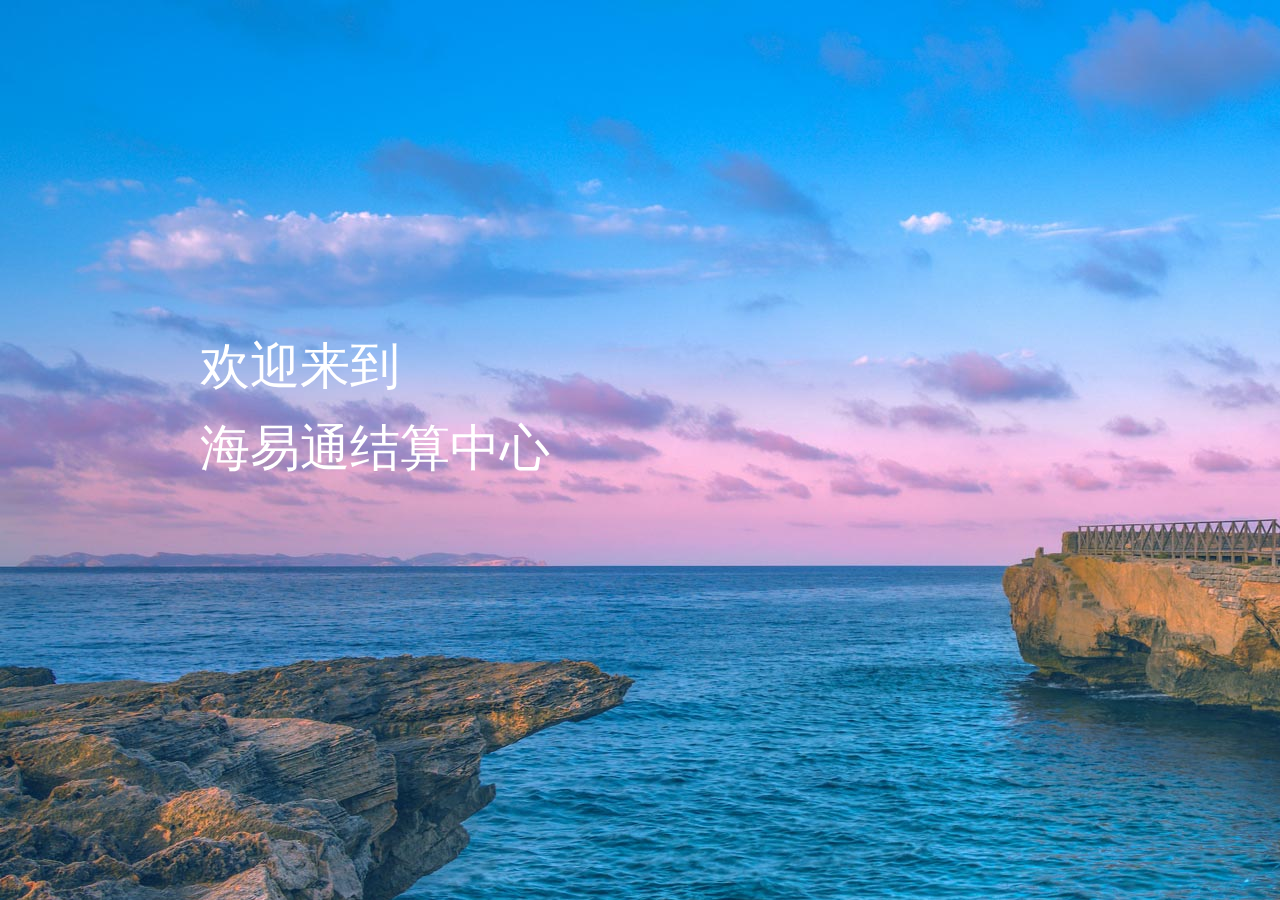
<file: home.html>
<!DOCTYPE html>
<html>

<head>
    <meta charset="UTF-8">
    <title>欢迎页面-X-admin2.0</title>
    <meta name="renderer" content="webkit">
    <meta http-equiv="X-UA-Compatible" content="IE=edge,chrome=1">
    <meta name="viewport" content="width=device-width,user-scalable=yes, minimum-scale=0.4, initial-scale=0.8,target-densitydpi=low-dpi" />
    <link rel="stylesheet" href="./css/font.css">
    <link rel="stylesheet" href="./css/xadmin.css">
    <style>
        body {
            width: 100%;
            height: 100%;
        }

        .title-box {
            width: 100%;
            height: 100%;
            background-image: url('./images/bgs.jpg');
            position: relative;
        }

        .title-txt {
            position: absolute;
            top: 37%;
            left: 50%;
            transform: translateX(-50%);
            min-width: 880px;
            color: #fff;
            font-size: 50px;

        }

        .title-welcome {
            margin-bottom: 15px;
        }
    </style>
</head>

<body>
    <div class="title-box">
        <div class="title-txt">
            <div class="title-welcome">欢迎来到</div>
            <div>海易通结算中心</div>
        </div>
    </div>
    <script>
        var _hmt = _hmt || [];
        (function () {
            var hm = document.createElement("script");
            hm.src = "https://hm.baidu.com/hm.js?b393d153aeb26b46e9431fabaf0f6190";
            var s = document.getElementsByTagName("script")[0];
            s.parentNode.insertBefore(hm, s);
        })();
    </script>
</body>

</html>
</file>
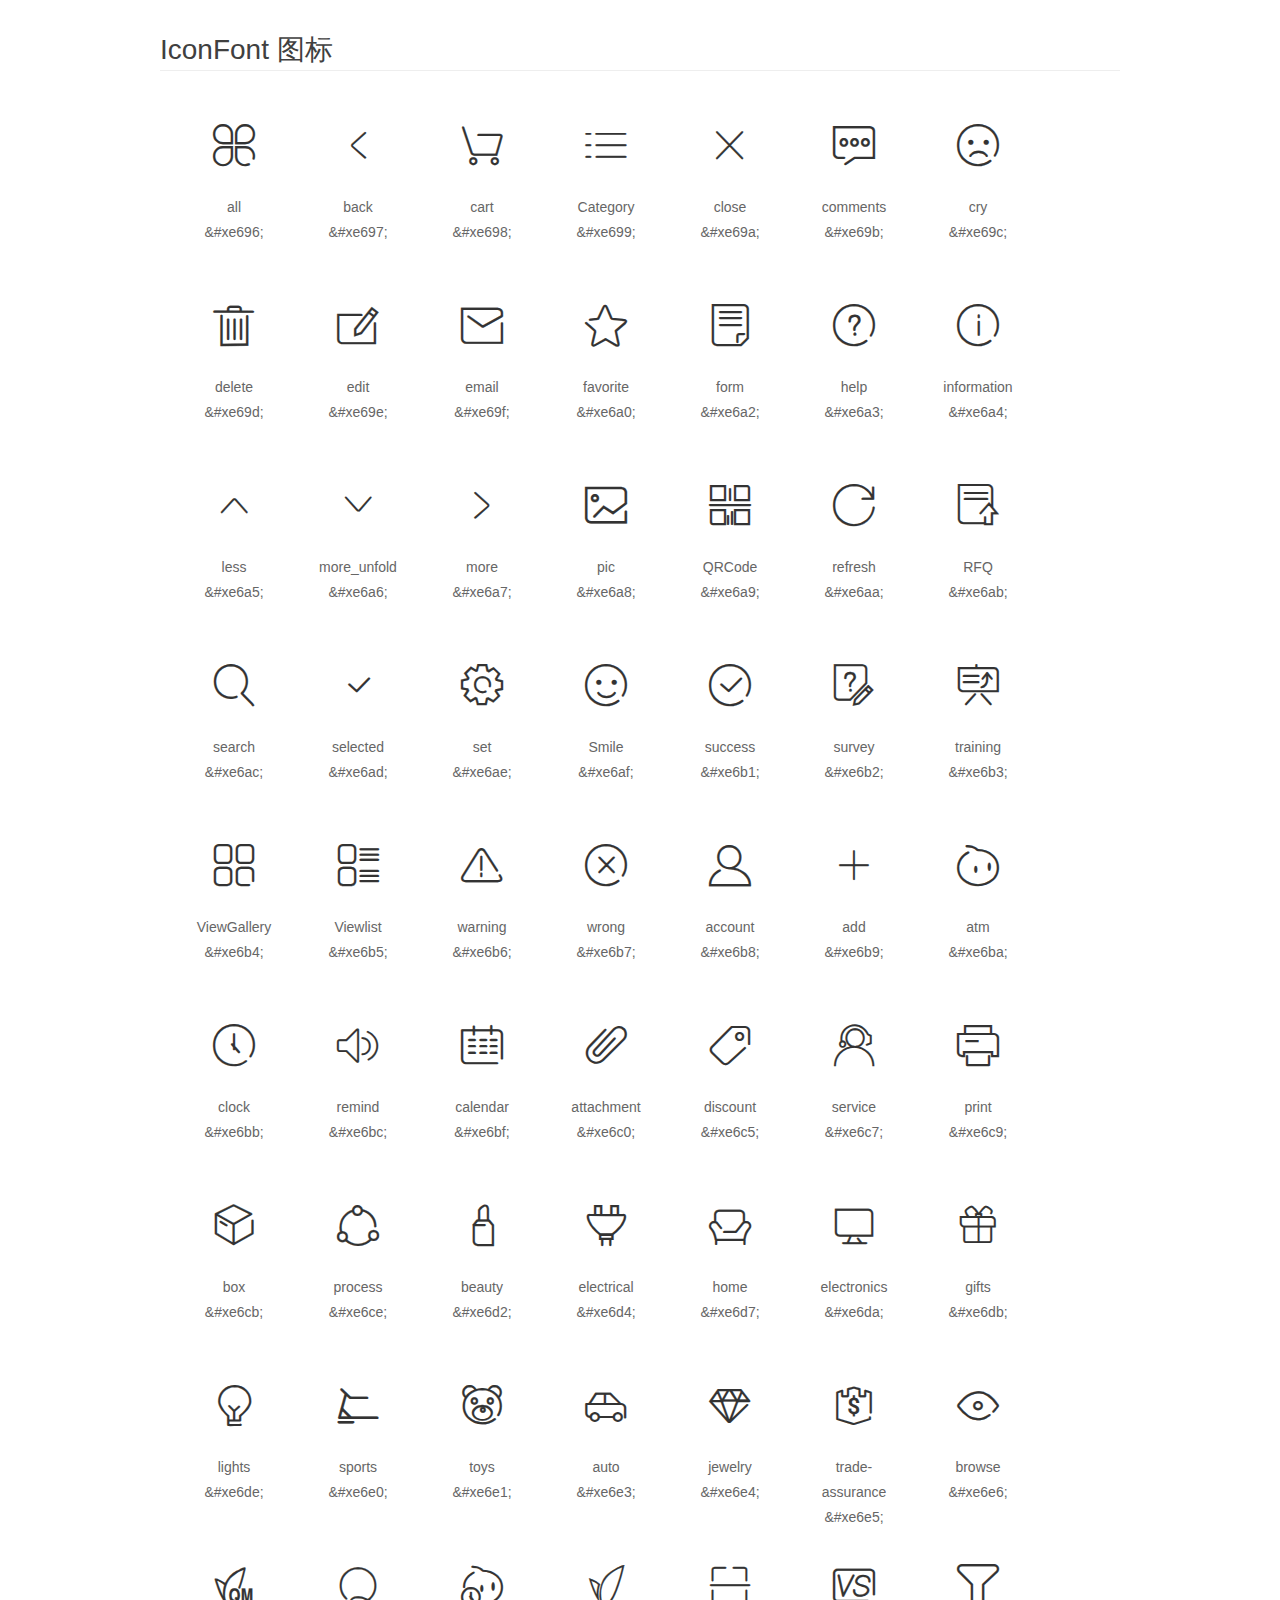
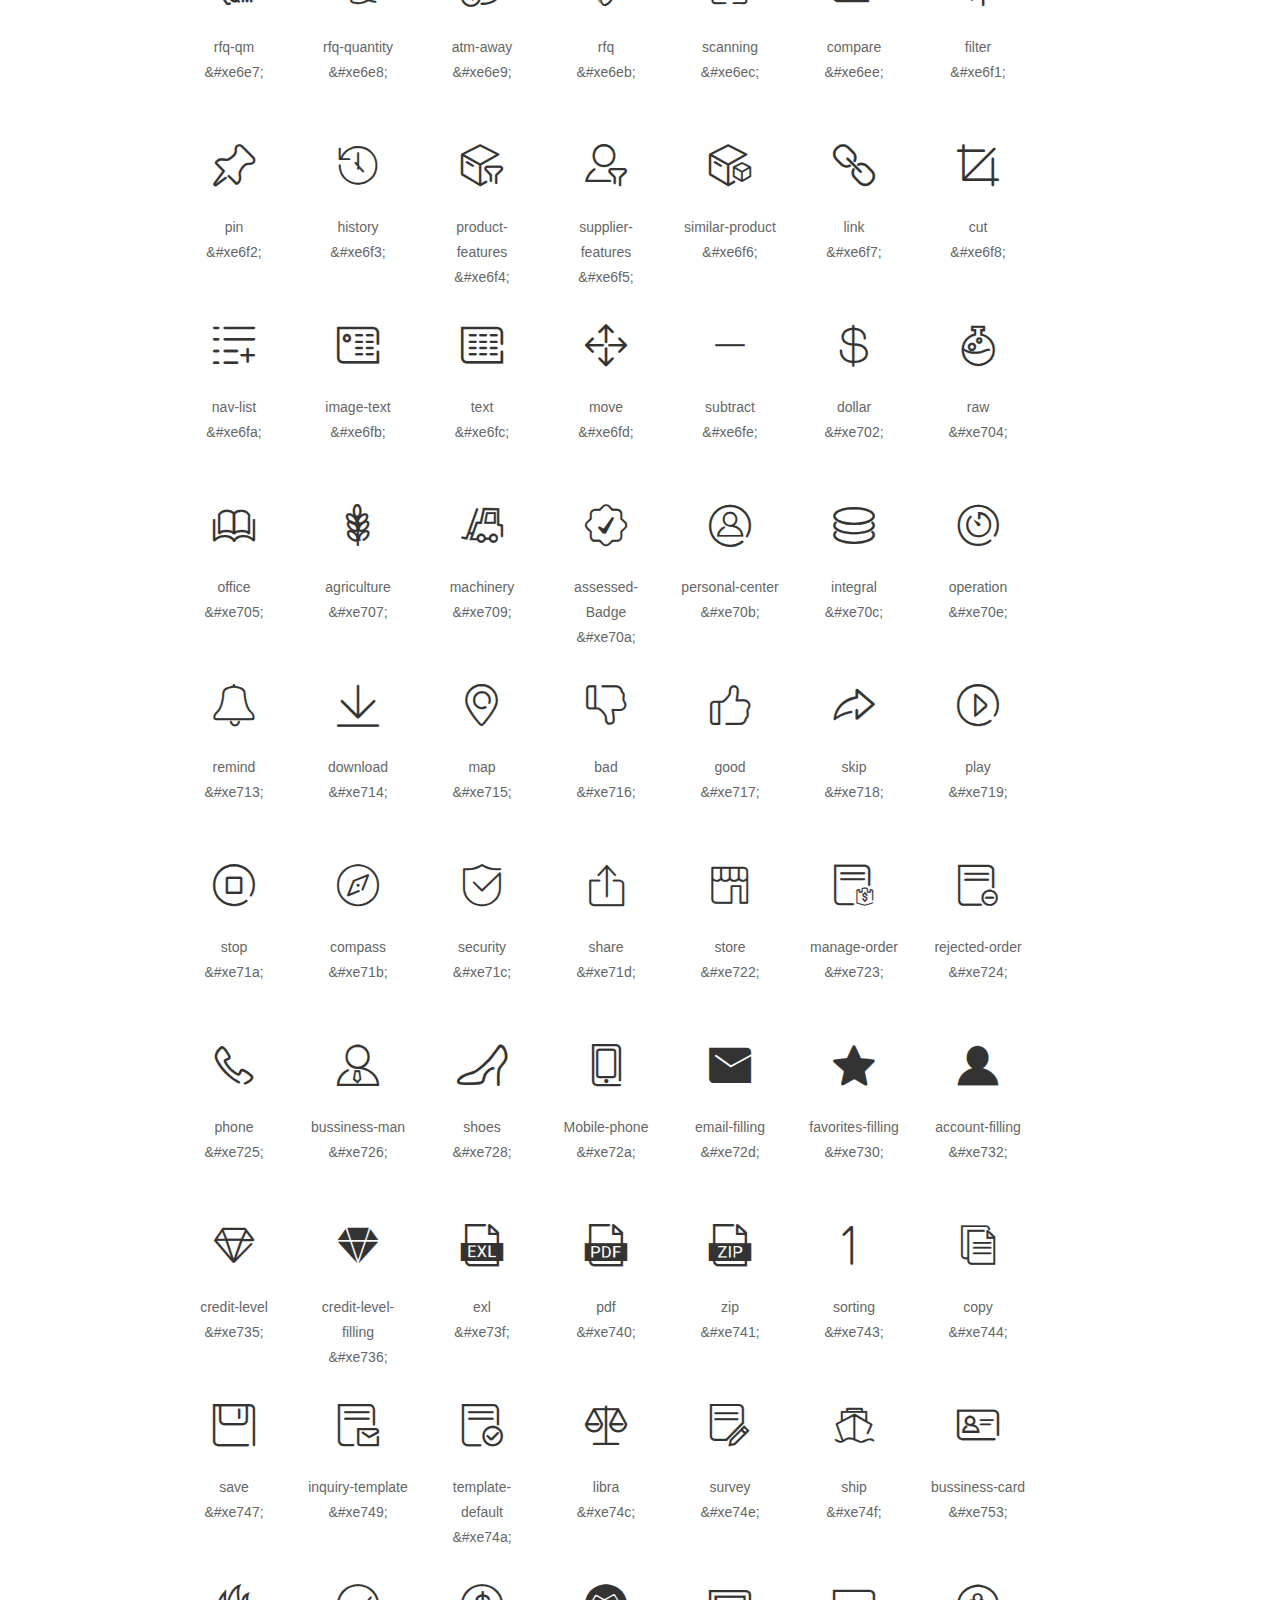
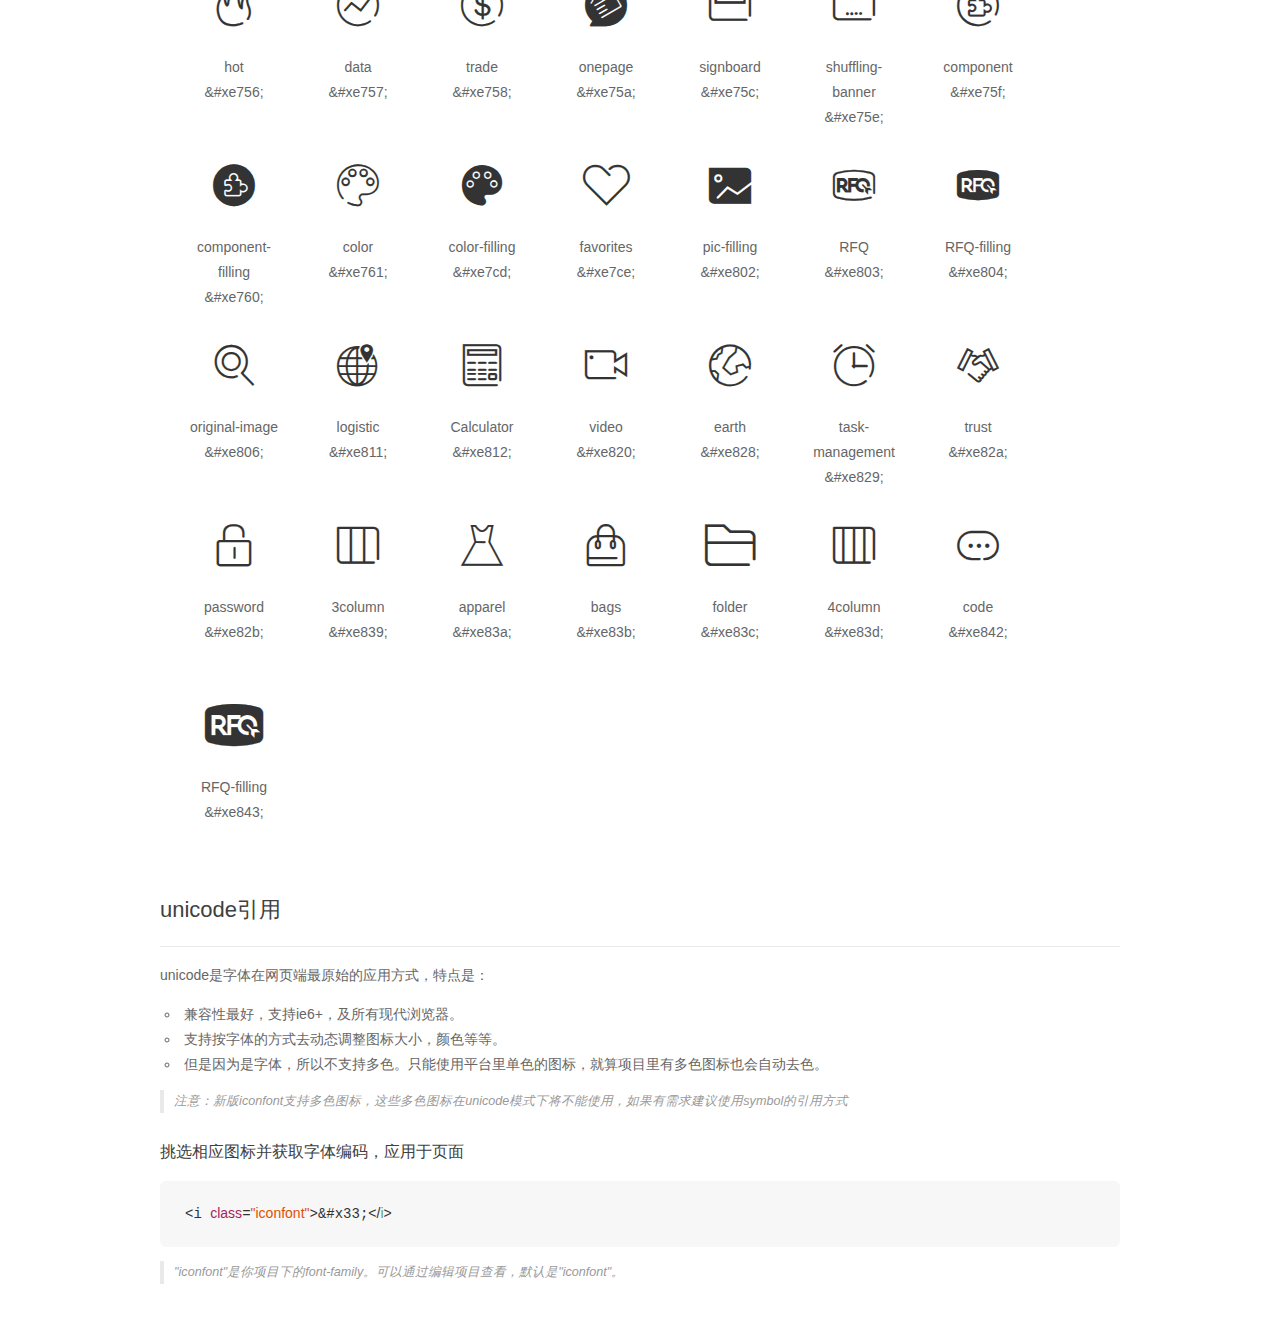
<file: unicode.html>
<!DOCTYPE html>
<html>
<head>
    <meta charset="utf-8"/>
    <title>IconFont</title>
    <link rel="stylesheet" href="./css/font.css">
    <link rel="stylesheet" href="./css/xadmin.css">

    <style type="text/css">

        *{margin: 0;padding: 0;list-style: none;}
            /*
            KISSY CSS Reset
            理念：1. reset 的目的不是清除浏览器的默认样式，这仅是部分工作。清除和重置是紧密不可分的。
            2. reset 的目的不是让默认样式在所有浏览器下一致，而是减少默认样式有可能带来的问题。
            3. reset 期望提供一套普适通用的基础样式。但没有银弹，推荐根据具体需求，裁剪和修改后再使用。
            特色：1. 适应中文；2. 基于最新主流浏览器。
            维护：玉伯<lifesinger@gmail.com>, 正淳<ragecarrier@gmail.com>
             */

            /** 清除内外边距 **/
            body, h1, h2, h3, h4, h5, h6, hr, p, blockquote, /* structural elements 结构元素 */
            dl, dt, dd, ul, ol, li, /* list elements 列表元素 */
            pre, /* text formatting elements 文本格式元素 */
            form, fieldset, legend, button, input, textarea, /* form elements 表单元素 */
            th, td /* table elements 表格元素 */ {
              margin: 0;
              padding: 0;
            }

            /** 设置默认字体 **/
            body,
            button, input, select, textarea /* for ie */ {
              font: 12px/1.5 tahoma, arial, \5b8b\4f53, sans-serif;
            }
            h1, h2, h3, h4, h5, h6 { font-size: 100%; }
            address, cite, dfn, em, var { font-style: normal; } /* 将斜体扶正 */
            code, kbd, pre, samp { font-family: courier new, courier, monospace; } /* 统一等宽字体 */
            small { font-size: 12px; } /* 小于 12px 的中文很难阅读，让 small 正常化 */

            /** 重置列表元素 **/
            ul, ol { list-style: none; }

            /** 重置文本格式元素 **/
            a { text-decoration: none; }
            a:hover { text-decoration: underline; }


            /** 重置表单元素 **/
            legend { color: #000; } /* for ie6 */
            fieldset, img { border: 0; } /* img 搭车：让链接里的 img 无边框 */
            button, input, select, textarea { font-size: 100%; } /* 使得表单元素在 ie 下能继承字体大小 */
            /* 注：optgroup 无法扶正 */

            /** 重置表格元素 **/
            table { border-collapse: collapse; border-spacing: 0; }

            /* 清除浮动 */
            .ks-clear:after, .clear:after {
              content: '\20';
              display: block;
              height: 0;
              clear: both;
            }
            .ks-clear, .clear {
              *zoom: 1;
            }

            .main {
              padding: 30px 100px;
            width: 960px;
            margin: 0 auto;
            }
            .main h1{font-size:36px; color:#333; text-align:left;margin-bottom:30px; border-bottom: 1px solid #eee;}

            .helps{margin-top:40px;}
            .helps pre{
              padding:20px;
              margin:10px 0;
              border:solid 1px #e7e1cd;
              background-color: #fffdef;
              overflow: auto;
            }

            .icon_lists{
              width: 100% !important;

            }

            .icon_lists li{
              float:left;
              width: 100px;
              height:180px;
              text-align: center;
              list-style: none !important;
            }
            .icon_lists .icon{
              font-size: 42px;
              line-height: 100px;
              margin: 10px 0;
              color:#333;
              -webkit-transition: font-size 0.25s ease-out 0s;
              -moz-transition: font-size 0.25s ease-out 0s;
              transition: font-size 0.25s ease-out 0s;

            }
            .icon_lists .icon:hover{
              font-size: 100px;
            }



            .markdown {
              color: #666;
              font-size: 14px;
              line-height: 1.8;
            }

            .highlight {
              line-height: 1.5;
            }

            .markdown img {
              vertical-align: middle;
              max-width: 100%;
            }

            .markdown h1 {
              color: #404040;
              font-weight: 500;
              line-height: 40px;
              margin-bottom: 24px;
            }

            .markdown h2,
            .markdown h3,
            .markdown h4,
            .markdown h5,
            .markdown h6 {
              color: #404040;
              margin: 1.6em 0 0.6em 0;
              font-weight: 500;
              clear: both;
            }

            .markdown h1 {
              font-size: 28px;
            }

            .markdown h2 {
              font-size: 22px;
            }

            .markdown h3 {
              font-size: 16px;
            }

            .markdown h4 {
              font-size: 14px;
            }

            .markdown h5 {
              font-size: 12px;
            }

            .markdown h6 {
              font-size: 12px;
            }

            .markdown hr {
              height: 1px;
              border: 0;
              background: #e9e9e9;
              margin: 16px 0;
              clear: both;
            }

            .markdown p,
            .markdown pre {
              margin: 1em 0;
            }

            .markdown > p,
            .markdown > blockquote,
            .markdown > .highlight,
            .markdown > ol,
            .markdown > ul {
              width: 80%;
            }

            .markdown ul > li {
              list-style: circle;
            }

            .markdown > ul li,
            .markdown blockquote ul > li {
              margin-left: 20px;
              padding-left: 4px;
            }

            .markdown > ul li p,
            .markdown > ol li p {
              margin: 0.6em 0;
            }

            .markdown ol > li {
              list-style: decimal;
            }

            .markdown > ol li,
            .markdown blockquote ol > li {
              margin-left: 20px;
              padding-left: 4px;
            }

            .markdown code {
              margin: 0 3px;
              padding: 0 5px;
              background: #eee;
              border-radius: 3px;
            }

            .markdown pre {
              border-radius: 6px;
              background: #f7f7f7;
              padding: 20px;
            }

            .markdown pre code {
              border: none;
              background: #f7f7f7;
              margin: 0;
            }

            .markdown strong,
            .markdown b {
              font-weight: 600;
            }

            .markdown > table {
              border-collapse: collapse;
              border-spacing: 0px;
              empty-cells: show;
              border: 1px solid #e9e9e9;
              width: 95%;
              margin-bottom: 24px;
            }

            .markdown > table th {
              white-space: nowrap;
              color: #333;
              font-weight: 600;

            }

            .markdown > table th,
            .markdown > table td {
              border: 1px solid #e9e9e9;
              padding: 8px 16px;
              text-align: left;
            }

            .markdown > table th {
              background: #F7F7F7;
            }

            .markdown blockquote {
              font-size: 90%;
              color: #999;
              border-left: 4px solid #e9e9e9;
              padding-left: 0.8em;
              margin: 1em 0;
              font-style: italic;
            }

            .markdown blockquote p {
              margin: 0;
            }

            .markdown .anchor {
              opacity: 0;
              transition: opacity 0.3s ease;
              margin-left: 8px;
            }

            .markdown .waiting {
              color: #ccc;
            }

            .markdown h1:hover .anchor,
            .markdown h2:hover .anchor,
            .markdown h3:hover .anchor,
            .markdown h4:hover .anchor,
            .markdown h5:hover .anchor,
            .markdown h6:hover .anchor {
              opacity: 1;
              display: inline-block;
            }

            .markdown > br,
            .markdown > p > br {
              clear: both;
            }


            .hljs {
              display: block;
              background: white;
              padding: 0.5em;
              color: #333333;
              overflow-x: auto;
            }

            .hljs-comment,
            .hljs-meta {
              color: #969896;
            }

            .hljs-string,
            .hljs-variable,
            .hljs-template-variable,
            .hljs-strong,
            .hljs-emphasis,
            .hljs-quote {
              color: #df5000;
            }

            .hljs-keyword,
            .hljs-selector-tag,
            .hljs-type {
              color: #a71d5d;
            }

            .hljs-literal,
            .hljs-symbol,
            .hljs-bullet,
            .hljs-attribute {
              color: #0086b3;
            }

            .hljs-section,
            .hljs-name {
              color: #63a35c;
            }

            .hljs-tag {
              color: #333333;
            }

            .hljs-title,
            .hljs-attr,
            .hljs-selector-id,
            .hljs-selector-class,
            .hljs-selector-attr,
            .hljs-selector-pseudo {
              color: #795da3;
            }

            .hljs-addition {
              color: #55a532;
              background-color: #eaffea;
            }

            .hljs-deletion {
              color: #bd2c00;
              background-color: #ffecec;
            }

            .hljs-link {
              text-decoration: underline;
            }

            pre{
              background: #fff;
            }







        .iconfont {
          font-family:"iconfont" !important;
          font-size:16px;
          font-style:normal;
          -webkit-font-smoothing: antialiased;
          -webkit-text-stroke-width: 0.2px;
          -moz-osx-font-smoothing: grayscale;
        }

    </style>
</head>
<body>
    <div class="main markdown">
        <h1>IconFont 图标</h1>
        <ul class="icon_lists clear">
            
                <li>
                <i class="icon iconfont">&#xe696;</i>
                    <div class="name">all</div>
                    <div class="code">&amp;#xe696;</div>
                </li>
            
                <li>
                <i class="icon iconfont">&#xe697;</i>
                    <div class="name">back</div>
                    <div class="code">&amp;#xe697;</div>
                </li>
            
                <li>
                <i class="icon iconfont">&#xe698;</i>
                    <div class="name">cart</div>
                    <div class="code">&amp;#xe698;</div>
                </li>
            
                <li>
                <i class="icon iconfont">&#xe699;</i>
                    <div class="name">Category</div>
                    <div class="code">&amp;#xe699;</div>
                </li>
            
                <li>
                <i class="icon iconfont">&#xe69a;</i>
                    <div class="name">close</div>
                    <div class="code">&amp;#xe69a;</div>
                </li>
            
                <li>
                <i class="icon iconfont">&#xe69b;</i>
                    <div class="name">comments</div>
                    <div class="code">&amp;#xe69b;</div>
                </li>
            
                <li>
                <i class="icon iconfont">&#xe69c;</i>
                    <div class="name">cry</div>
                    <div class="code">&amp;#xe69c;</div>
                </li>
            
                <li>
                <i class="icon iconfont">&#xe69d;</i>
                    <div class="name">delete</div>
                    <div class="code">&amp;#xe69d;</div>
                </li>
            
                <li>
                <i class="icon iconfont">&#xe69e;</i>
                    <div class="name">edit</div>
                    <div class="code">&amp;#xe69e;</div>
                </li>
            
                <li>
                <i class="icon iconfont">&#xe69f;</i>
                    <div class="name">email</div>
                    <div class="code">&amp;#xe69f;</div>
                </li>
            
                <li>
                <i class="icon iconfont">&#xe6a0;</i>
                    <div class="name">favorite</div>
                    <div class="code">&amp;#xe6a0;</div>
                </li>
            
                <li>
                <i class="icon iconfont">&#xe6a2;</i>
                    <div class="name">form</div>
                    <div class="code">&amp;#xe6a2;</div>
                </li>
            
                <li>
                <i class="icon iconfont">&#xe6a3;</i>
                    <div class="name">help</div>
                    <div class="code">&amp;#xe6a3;</div>
                </li>
            
                <li>
                <i class="icon iconfont">&#xe6a4;</i>
                    <div class="name">information</div>
                    <div class="code">&amp;#xe6a4;</div>
                </li>
            
                <li>
                <i class="icon iconfont">&#xe6a5;</i>
                    <div class="name">less</div>
                    <div class="code">&amp;#xe6a5;</div>
                </li>
            
                <li>
                <i class="icon iconfont">&#xe6a6;</i>
                    <div class="name">more_unfold</div>
                    <div class="code">&amp;#xe6a6;</div>
                </li>
            
                <li>
                <i class="icon iconfont">&#xe6a7;</i>
                    <div class="name">more</div>
                    <div class="code">&amp;#xe6a7;</div>
                </li>
            
                <li>
                <i class="icon iconfont">&#xe6a8;</i>
                    <div class="name">pic</div>
                    <div class="code">&amp;#xe6a8;</div>
                </li>
            
                <li>
                <i class="icon iconfont">&#xe6a9;</i>
                    <div class="name">QRCode</div>
                    <div class="code">&amp;#xe6a9;</div>
                </li>
            
                <li>
                <i class="icon iconfont">&#xe6aa;</i>
                    <div class="name">refresh</div>
                    <div class="code">&amp;#xe6aa;</div>
                </li>
            
                <li>
                <i class="icon iconfont">&#xe6ab;</i>
                    <div class="name">RFQ</div>
                    <div class="code">&amp;#xe6ab;</div>
                </li>
            
                <li>
                <i class="icon iconfont">&#xe6ac;</i>
                    <div class="name">search</div>
                    <div class="code">&amp;#xe6ac;</div>
                </li>
            
                <li>
                <i class="icon iconfont">&#xe6ad;</i>
                    <div class="name">selected</div>
                    <div class="code">&amp;#xe6ad;</div>
                </li>
            
                <li>
                <i class="icon iconfont">&#xe6ae;</i>
                    <div class="name">set</div>
                    <div class="code">&amp;#xe6ae;</div>
                </li>
            
                <li>
                <i class="icon iconfont">&#xe6af;</i>
                    <div class="name">Smile</div>
                    <div class="code">&amp;#xe6af;</div>
                </li>
            
                <li>
                <i class="icon iconfont">&#xe6b1;</i>
                    <div class="name">success</div>
                    <div class="code">&amp;#xe6b1;</div>
                </li>
            
                <li>
                <i class="icon iconfont">&#xe6b2;</i>
                    <div class="name">survey</div>
                    <div class="code">&amp;#xe6b2;</div>
                </li>
            
                <li>
                <i class="icon iconfont">&#xe6b3;</i>
                    <div class="name">training</div>
                    <div class="code">&amp;#xe6b3;</div>
                </li>
            
                <li>
                <i class="icon iconfont">&#xe6b4;</i>
                    <div class="name">ViewGallery</div>
                    <div class="code">&amp;#xe6b4;</div>
                </li>
            
                <li>
                <i class="icon iconfont">&#xe6b5;</i>
                    <div class="name">Viewlist</div>
                    <div class="code">&amp;#xe6b5;</div>
                </li>
            
                <li>
                <i class="icon iconfont">&#xe6b6;</i>
                    <div class="name">warning</div>
                    <div class="code">&amp;#xe6b6;</div>
                </li>
            
                <li>
                <i class="icon iconfont">&#xe6b7;</i>
                    <div class="name">wrong</div>
                    <div class="code">&amp;#xe6b7;</div>
                </li>
            
                <li>
                <i class="icon iconfont">&#xe6b8;</i>
                    <div class="name">account</div>
                    <div class="code">&amp;#xe6b8;</div>
                </li>
            
                <li>
                <i class="icon iconfont">&#xe6b9;</i>
                    <div class="name">add</div>
                    <div class="code">&amp;#xe6b9;</div>
                </li>
            
                <li>
                <i class="icon iconfont">&#xe6ba;</i>
                    <div class="name">atm</div>
                    <div class="code">&amp;#xe6ba;</div>
                </li>
            
                <li>
                <i class="icon iconfont">&#xe6bb;</i>
                    <div class="name">clock</div>
                    <div class="code">&amp;#xe6bb;</div>
                </li>
            
                <li>
                <i class="icon iconfont">&#xe6bc;</i>
                    <div class="name">remind</div>
                    <div class="code">&amp;#xe6bc;</div>
                </li>
            
                <li>
                <i class="icon iconfont">&#xe6bf;</i>
                    <div class="name">calendar</div>
                    <div class="code">&amp;#xe6bf;</div>
                </li>
            
                <li>
                <i class="icon iconfont">&#xe6c0;</i>
                    <div class="name">attachment</div>
                    <div class="code">&amp;#xe6c0;</div>
                </li>
            
                <li>
                <i class="icon iconfont">&#xe6c5;</i>
                    <div class="name">discount</div>
                    <div class="code">&amp;#xe6c5;</div>
                </li>
            
                <li>
                <i class="icon iconfont">&#xe6c7;</i>
                    <div class="name">service</div>
                    <div class="code">&amp;#xe6c7;</div>
                </li>
            
                <li>
                <i class="icon iconfont">&#xe6c9;</i>
                    <div class="name">print</div>
                    <div class="code">&amp;#xe6c9;</div>
                </li>
            
                <li>
                <i class="icon iconfont">&#xe6cb;</i>
                    <div class="name">box</div>
                    <div class="code">&amp;#xe6cb;</div>
                </li>
            
                <li>
                <i class="icon iconfont">&#xe6ce;</i>
                    <div class="name">process</div>
                    <div class="code">&amp;#xe6ce;</div>
                </li>
            
                <li>
                <i class="icon iconfont">&#xe6d2;</i>
                    <div class="name">beauty</div>
                    <div class="code">&amp;#xe6d2;</div>
                </li>
            
                <li>
                <i class="icon iconfont">&#xe6d4;</i>
                    <div class="name">electrical</div>
                    <div class="code">&amp;#xe6d4;</div>
                </li>
            
                <li>
                <i class="icon iconfont">&#xe6d7;</i>
                    <div class="name">home</div>
                    <div class="code">&amp;#xe6d7;</div>
                </li>
            
                <li>
                <i class="icon iconfont">&#xe6da;</i>
                    <div class="name">electronics</div>
                    <div class="code">&amp;#xe6da;</div>
                </li>
            
                <li>
                <i class="icon iconfont">&#xe6db;</i>
                    <div class="name">gifts</div>
                    <div class="code">&amp;#xe6db;</div>
                </li>
            
                <li>
                <i class="icon iconfont">&#xe6de;</i>
                    <div class="name">lights</div>
                    <div class="code">&amp;#xe6de;</div>
                </li>
            
                <li>
                <i class="icon iconfont">&#xe6e0;</i>
                    <div class="name">sports</div>
                    <div class="code">&amp;#xe6e0;</div>
                </li>
            
                <li>
                <i class="icon iconfont">&#xe6e1;</i>
                    <div class="name">toys</div>
                    <div class="code">&amp;#xe6e1;</div>
                </li>
            
                <li>
                <i class="icon iconfont">&#xe6e3;</i>
                    <div class="name">auto</div>
                    <div class="code">&amp;#xe6e3;</div>
                </li>
            
                <li>
                <i class="icon iconfont">&#xe6e4;</i>
                    <div class="name">jewelry</div>
                    <div class="code">&amp;#xe6e4;</div>
                </li>
            
                <li>
                <i class="icon iconfont">&#xe6e5;</i>
                    <div class="name">trade-assurance</div>
                    <div class="code">&amp;#xe6e5;</div>
                </li>
            
                <li>
                <i class="icon iconfont">&#xe6e6;</i>
                    <div class="name">browse</div>
                    <div class="code">&amp;#xe6e6;</div>
                </li>
            
                <li>
                <i class="icon iconfont">&#xe6e7;</i>
                    <div class="name">rfq-qm</div>
                    <div class="code">&amp;#xe6e7;</div>
                </li>
            
                <li>
                <i class="icon iconfont">&#xe6e8;</i>
                    <div class="name">rfq-quantity</div>
                    <div class="code">&amp;#xe6e8;</div>
                </li>
            
                <li>
                <i class="icon iconfont">&#xe6e9;</i>
                    <div class="name">atm-away</div>
                    <div class="code">&amp;#xe6e9;</div>
                </li>
            
                <li>
                <i class="icon iconfont">&#xe6eb;</i>
                    <div class="name">rfq</div>
                    <div class="code">&amp;#xe6eb;</div>
                </li>
            
                <li>
                <i class="icon iconfont">&#xe6ec;</i>
                    <div class="name">scanning</div>
                    <div class="code">&amp;#xe6ec;</div>
                </li>
            
                <li>
                <i class="icon iconfont">&#xe6ee;</i>
                    <div class="name">compare</div>
                    <div class="code">&amp;#xe6ee;</div>
                </li>
            
                <li>
                <i class="icon iconfont">&#xe6f1;</i>
                    <div class="name">filter</div>
                    <div class="code">&amp;#xe6f1;</div>
                </li>
            
                <li>
                <i class="icon iconfont">&#xe6f2;</i>
                    <div class="name">pin</div>
                    <div class="code">&amp;#xe6f2;</div>
                </li>
            
                <li>
                <i class="icon iconfont">&#xe6f3;</i>
                    <div class="name">history</div>
                    <div class="code">&amp;#xe6f3;</div>
                </li>
            
                <li>
                <i class="icon iconfont">&#xe6f4;</i>
                    <div class="name">product-features</div>
                    <div class="code">&amp;#xe6f4;</div>
                </li>
            
                <li>
                <i class="icon iconfont">&#xe6f5;</i>
                    <div class="name">supplier-features</div>
                    <div class="code">&amp;#xe6f5;</div>
                </li>
            
                <li>
                <i class="icon iconfont">&#xe6f6;</i>
                    <div class="name">similar-product</div>
                    <div class="code">&amp;#xe6f6;</div>
                </li>
            
                <li>
                <i class="icon iconfont">&#xe6f7;</i>
                    <div class="name">link</div>
                    <div class="code">&amp;#xe6f7;</div>
                </li>
            
                <li>
                <i class="icon iconfont">&#xe6f8;</i>
                    <div class="name">cut</div>
                    <div class="code">&amp;#xe6f8;</div>
                </li>
            
                <li>
                <i class="icon iconfont">&#xe6fa;</i>
                    <div class="name">nav-list</div>
                    <div class="code">&amp;#xe6fa;</div>
                </li>
            
                <li>
                <i class="icon iconfont">&#xe6fb;</i>
                    <div class="name">image-text</div>
                    <div class="code">&amp;#xe6fb;</div>
                </li>
            
                <li>
                <i class="icon iconfont">&#xe6fc;</i>
                    <div class="name">text</div>
                    <div class="code">&amp;#xe6fc;</div>
                </li>
            
                <li>
                <i class="icon iconfont">&#xe6fd;</i>
                    <div class="name">move</div>
                    <div class="code">&amp;#xe6fd;</div>
                </li>
            
                <li>
                <i class="icon iconfont">&#xe6fe;</i>
                    <div class="name">subtract</div>
                    <div class="code">&amp;#xe6fe;</div>
                </li>
            
                <li>
                <i class="icon iconfont">&#xe702;</i>
                    <div class="name">dollar</div>
                    <div class="code">&amp;#xe702;</div>
                </li>
            
                <li>
                <i class="icon iconfont">&#xe704;</i>
                    <div class="name">raw</div>
                    <div class="code">&amp;#xe704;</div>
                </li>
            
                <li>
                <i class="icon iconfont">&#xe705;</i>
                    <div class="name">office</div>
                    <div class="code">&amp;#xe705;</div>
                </li>
            
                <li>
                <i class="icon iconfont">&#xe707;</i>
                    <div class="name">agriculture</div>
                    <div class="code">&amp;#xe707;</div>
                </li>
            
                <li>
                <i class="icon iconfont">&#xe709;</i>
                    <div class="name">machinery</div>
                    <div class="code">&amp;#xe709;</div>
                </li>
            
                <li>
                <i class="icon iconfont">&#xe70a;</i>
                    <div class="name">assessed-Badge</div>
                    <div class="code">&amp;#xe70a;</div>
                </li>
            
                <li>
                <i class="icon iconfont">&#xe70b;</i>
                    <div class="name">personal-center</div>
                    <div class="code">&amp;#xe70b;</div>
                </li>
            
                <li>
                <i class="icon iconfont">&#xe70c;</i>
                    <div class="name">integral</div>
                    <div class="code">&amp;#xe70c;</div>
                </li>
            
                <li>
                <i class="icon iconfont">&#xe70e;</i>
                    <div class="name">operation</div>
                    <div class="code">&amp;#xe70e;</div>
                </li>
            
                <li>
                <i class="icon iconfont">&#xe713;</i>
                    <div class="name">remind</div>
                    <div class="code">&amp;#xe713;</div>
                </li>
            
                <li>
                <i class="icon iconfont">&#xe714;</i>
                    <div class="name">download</div>
                    <div class="code">&amp;#xe714;</div>
                </li>
            
                <li>
                <i class="icon iconfont">&#xe715;</i>
                    <div class="name">map</div>
                    <div class="code">&amp;#xe715;</div>
                </li>
            
                <li>
                <i class="icon iconfont">&#xe716;</i>
                    <div class="name">bad</div>
                    <div class="code">&amp;#xe716;</div>
                </li>
            
                <li>
                <i class="icon iconfont">&#xe717;</i>
                    <div class="name">good</div>
                    <div class="code">&amp;#xe717;</div>
                </li>
            
                <li>
                <i class="icon iconfont">&#xe718;</i>
                    <div class="name">skip</div>
                    <div class="code">&amp;#xe718;</div>
                </li>
            
                <li>
                <i class="icon iconfont">&#xe719;</i>
                    <div class="name">play</div>
                    <div class="code">&amp;#xe719;</div>
                </li>
            
                <li>
                <i class="icon iconfont">&#xe71a;</i>
                    <div class="name">stop</div>
                    <div class="code">&amp;#xe71a;</div>
                </li>
            
                <li>
                <i class="icon iconfont">&#xe71b;</i>
                    <div class="name">compass</div>
                    <div class="code">&amp;#xe71b;</div>
                </li>
            
                <li>
                <i class="icon iconfont">&#xe71c;</i>
                    <div class="name">security</div>
                    <div class="code">&amp;#xe71c;</div>
                </li>
            
                <li>
                <i class="icon iconfont">&#xe71d;</i>
                    <div class="name">share</div>
                    <div class="code">&amp;#xe71d;</div>
                </li>
            
                <li>
                <i class="icon iconfont">&#xe722;</i>
                    <div class="name">store</div>
                    <div class="code">&amp;#xe722;</div>
                </li>
            
                <li>
                <i class="icon iconfont">&#xe723;</i>
                    <div class="name">manage-order</div>
                    <div class="code">&amp;#xe723;</div>
                </li>
            
                <li>
                <i class="icon iconfont">&#xe724;</i>
                    <div class="name">rejected-order</div>
                    <div class="code">&amp;#xe724;</div>
                </li>
            
                <li>
                <i class="icon iconfont">&#xe725;</i>
                    <div class="name">phone</div>
                    <div class="code">&amp;#xe725;</div>
                </li>
            
                <li>
                <i class="icon iconfont">&#xe726;</i>
                    <div class="name">bussiness-man</div>
                    <div class="code">&amp;#xe726;</div>
                </li>
            
                <li>
                <i class="icon iconfont">&#xe728;</i>
                    <div class="name">shoes</div>
                    <div class="code">&amp;#xe728;</div>
                </li>
            
                <li>
                <i class="icon iconfont">&#xe72a;</i>
                    <div class="name">Mobile-phone</div>
                    <div class="code">&amp;#xe72a;</div>
                </li>
            
                <li>
                <i class="icon iconfont">&#xe72d;</i>
                    <div class="name">email-filling</div>
                    <div class="code">&amp;#xe72d;</div>
                </li>
            
                <li>
                <i class="icon iconfont">&#xe730;</i>
                    <div class="name">favorites-filling</div>
                    <div class="code">&amp;#xe730;</div>
                </li>
            
                <li>
                <i class="icon iconfont">&#xe732;</i>
                    <div class="name">account-filling</div>
                    <div class="code">&amp;#xe732;</div>
                </li>
            
                <li>
                <i class="icon iconfont">&#xe735;</i>
                    <div class="name">credit-level</div>
                    <div class="code">&amp;#xe735;</div>
                </li>
            
                <li>
                <i class="icon iconfont">&#xe736;</i>
                    <div class="name">credit-level-filling</div>
                    <div class="code">&amp;#xe736;</div>
                </li>
            
                <li>
                <i class="icon iconfont">&#xe73f;</i>
                    <div class="name">exl</div>
                    <div class="code">&amp;#xe73f;</div>
                </li>
            
                <li>
                <i class="icon iconfont">&#xe740;</i>
                    <div class="name">pdf</div>
                    <div class="code">&amp;#xe740;</div>
                </li>
            
                <li>
                <i class="icon iconfont">&#xe741;</i>
                    <div class="name">zip</div>
                    <div class="code">&amp;#xe741;</div>
                </li>
            
                <li>
                <i class="icon iconfont">&#xe743;</i>
                    <div class="name">sorting</div>
                    <div class="code">&amp;#xe743;</div>
                </li>
            
                <li>
                <i class="icon iconfont">&#xe744;</i>
                    <div class="name">copy</div>
                    <div class="code">&amp;#xe744;</div>
                </li>
            
                <li>
                <i class="icon iconfont">&#xe747;</i>
                    <div class="name">save</div>
                    <div class="code">&amp;#xe747;</div>
                </li>
            
                <li>
                <i class="icon iconfont">&#xe749;</i>
                    <div class="name"> inquiry-template</div>
                    <div class="code">&amp;#xe749;</div>
                </li>
            
                <li>
                <i class="icon iconfont">&#xe74a;</i>
                    <div class="name">template-default</div>
                    <div class="code">&amp;#xe74a;</div>
                </li>
            
                <li>
                <i class="icon iconfont">&#xe74c;</i>
                    <div class="name">libra</div>
                    <div class="code">&amp;#xe74c;</div>
                </li>
            
                <li>
                <i class="icon iconfont">&#xe74e;</i>
                    <div class="name">survey</div>
                    <div class="code">&amp;#xe74e;</div>
                </li>
            
                <li>
                <i class="icon iconfont">&#xe74f;</i>
                    <div class="name">ship</div>
                    <div class="code">&amp;#xe74f;</div>
                </li>
            
                <li>
                <i class="icon iconfont">&#xe753;</i>
                    <div class="name">bussiness-card</div>
                    <div class="code">&amp;#xe753;</div>
                </li>
            
                <li>
                <i class="icon iconfont">&#xe756;</i>
                    <div class="name">hot</div>
                    <div class="code">&amp;#xe756;</div>
                </li>
            
                <li>
                <i class="icon iconfont">&#xe757;</i>
                    <div class="name">data</div>
                    <div class="code">&amp;#xe757;</div>
                </li>
            
                <li>
                <i class="icon iconfont">&#xe758;</i>
                    <div class="name">trade</div>
                    <div class="code">&amp;#xe758;</div>
                </li>
            
                <li>
                <i class="icon iconfont">&#xe75a;</i>
                    <div class="name">onepage</div>
                    <div class="code">&amp;#xe75a;</div>
                </li>
            
                <li>
                <i class="icon iconfont">&#xe75c;</i>
                    <div class="name">signboard</div>
                    <div class="code">&amp;#xe75c;</div>
                </li>
            
                <li>
                <i class="icon iconfont">&#xe75e;</i>
                    <div class="name">shuffling-banner</div>
                    <div class="code">&amp;#xe75e;</div>
                </li>
            
                <li>
                <i class="icon iconfont">&#xe75f;</i>
                    <div class="name">component</div>
                    <div class="code">&amp;#xe75f;</div>
                </li>
            
                <li>
                <i class="icon iconfont">&#xe760;</i>
                    <div class="name">component-filling</div>
                    <div class="code">&amp;#xe760;</div>
                </li>
            
                <li>
                <i class="icon iconfont">&#xe761;</i>
                    <div class="name">color</div>
                    <div class="code">&amp;#xe761;</div>
                </li>
            
                <li>
                <i class="icon iconfont">&#xe7cd;</i>
                    <div class="name">color-filling</div>
                    <div class="code">&amp;#xe7cd;</div>
                </li>
            
                <li>
                <i class="icon iconfont">&#xe7ce;</i>
                    <div class="name">favorites</div>
                    <div class="code">&amp;#xe7ce;</div>
                </li>
            
                <li>
                <i class="icon iconfont">&#xe802;</i>
                    <div class="name">pic-filling</div>
                    <div class="code">&amp;#xe802;</div>
                </li>
            
                <li>
                <i class="icon iconfont">&#xe803;</i>
                    <div class="name">RFQ</div>
                    <div class="code">&amp;#xe803;</div>
                </li>
            
                <li>
                <i class="icon iconfont">&#xe804;</i>
                    <div class="name">RFQ-filling</div>
                    <div class="code">&amp;#xe804;</div>
                </li>
            
                <li>
                <i class="icon iconfont">&#xe806;</i>
                    <div class="name">original-image</div>
                    <div class="code">&amp;#xe806;</div>
                </li>
            
                <li>
                <i class="icon iconfont">&#xe811;</i>
                    <div class="name">logistic</div>
                    <div class="code">&amp;#xe811;</div>
                </li>
            
                <li>
                <i class="icon iconfont">&#xe812;</i>
                    <div class="name">Calculator</div>
                    <div class="code">&amp;#xe812;</div>
                </li>
            
                <li>
                <i class="icon iconfont">&#xe820;</i>
                    <div class="name">video</div>
                    <div class="code">&amp;#xe820;</div>
                </li>
            
                <li>
                <i class="icon iconfont">&#xe828;</i>
                    <div class="name">earth</div>
                    <div class="code">&amp;#xe828;</div>
                </li>
            
                <li>
                <i class="icon iconfont">&#xe829;</i>
                    <div class="name">task-management</div>
                    <div class="code">&amp;#xe829;</div>
                </li>
            
                <li>
                <i class="icon iconfont">&#xe82a;</i>
                    <div class="name">trust</div>
                    <div class="code">&amp;#xe82a;</div>
                </li>
            
                <li>
                <i class="icon iconfont">&#xe82b;</i>
                    <div class="name">password</div>
                    <div class="code">&amp;#xe82b;</div>
                </li>
            
                <li>
                <i class="icon iconfont">&#xe839;</i>
                    <div class="name">3column</div>
                    <div class="code">&amp;#xe839;</div>
                </li>
            
                <li>
                <i class="icon iconfont">&#xe83a;</i>
                    <div class="name">apparel</div>
                    <div class="code">&amp;#xe83a;</div>
                </li>
            
                <li>
                <i class="icon iconfont">&#xe83b;</i>
                    <div class="name">bags</div>
                    <div class="code">&amp;#xe83b;</div>
                </li>
            
                <li>
                <i class="icon iconfont">&#xe83c;</i>
                    <div class="name">folder</div>
                    <div class="code">&amp;#xe83c;</div>
                </li>
            
                <li>
                <i class="icon iconfont">&#xe83d;</i>
                    <div class="name">4column</div>
                    <div class="code">&amp;#xe83d;</div>
                </li>
            
                <li>
                <i class="icon iconfont">&#xe842;</i>
                    <div class="name">code</div>
                    <div class="code">&amp;#xe842;</div>
                </li>
            
                <li>
                <i class="icon iconfont">&#xe843;</i>
                    <div class="name">RFQ-filling</div>
                    <div class="code">&amp;#xe843;</div>
                </li>
            
        </ul>
        <h2 id="unicode-">unicode引用</h2>
        <hr>

        <p>unicode是字体在网页端最原始的应用方式，特点是：</p>
        <ul>
        <li>兼容性最好，支持ie6+，及所有现代浏览器。</li>
        <li>支持按字体的方式去动态调整图标大小，颜色等等。</li>
        <li>但是因为是字体，所以不支持多色。只能使用平台里单色的图标，就算项目里有多色图标也会自动去色。</li>
        </ul>
        <blockquote>
        <p>注意：新版iconfont支持多色图标，这些多色图标在unicode模式下将不能使用，如果有需求建议使用symbol的引用方式</p>
        </blockquote>
        
        <h3 id="-">挑选相应图标并获取字体编码，应用于页面</h3>
        <pre><code class="lang-js hljs javascript">&lt;i <span class="hljs-class"><span class="hljs-keyword">class</span></span>=<span class="hljs-string">"iconfont"</span>&gt;&amp;#x33;<span class="xml"><span class="hljs-tag">&lt;/<span class="hljs-name">i</span>&gt;</span></span></code></pre>

        <blockquote>
        <p>"iconfont"是你项目下的font-family。可以通过编辑项目查看，默认是"iconfont"。</p>
        </blockquote>
    </div>


</body>
</html>
</file>
<file: css/font.css>
@font-face {
  font-family: 'iconfont';
  src: url('../fonts/iconfont.eot');
  src: url('../fonts/iconfont.eot?#iefix') format('embedded-opentype'),
  url('../fonts/iconfont.woff') format('woff'),
  url('../fonts/iconfont.ttf') format('truetype'),
  url('../fonts/iconfont.svg#iconfont') format('svg');
}
.iconfont{
  font-family:"iconfont" !important;
  font-size:16px;font-style:normal;
  -webkit-font-smoothing: antialiased;
  -webkit-text-stroke-width: 0.2px;
  -moz-osx-font-smoothing: grayscale;
}
</file>
<file: css/xadmin.css>
@charset "utf-8";
@import url(../lib/layui/css/layui.css);

* {
    margin: 0px;
    padding: 0px;
    font-family: "Helvetica Neue", Helvetica, Arial, sans-serif;
}

a {
    text-decoration: none;
}

html {
    width: 100%;
    height: 100%;
    overflow-x: hidden;
    overflow-y: auto;
}

body {
    width: 100%;
    min-height: 100%;
}

.login-bg {
    /*background: #eeeeee url() 0 0 no-repeat;*/
    background: url(../images/bg.png) no-repeat center;
    background-size: cover;
    overflow: hidden;
}

.login {
    margin: 120px auto 0 auto;
    min-height: 420px;
    max-width: 420px;
    padding: 40px;
    background-color: #ffffff;
    margin-left: auto;
    margin-right: auto;
    border-radius: 4px;
    /* overflow-x: hidden; */
    box-sizing: border-box;
}

.login a.logo {
    display: block;
    height: 58px;
    width: 167px;
    margin: 0 auto 30px auto;
    background-size: 167px 42px;
}

.login .message {
    margin: 10px 0 0 -58px;
    padding: 18px 10px 18px 60px;
    background: #189F92;
    position: relative;
    color: #fff;
    font-size: 16px;
}

.login #darkbannerwrap {
    background: url(../images/aiwrap.png);
    width: 18px;
    height: 10px;
    margin: 0 0 20px -58px;
    position: relative;
}

.login input[type=text],
.login input[type=file],
.login input[type=password],
.login input[type=email],
select {
    border: 1px solid #DCDEE0;
    vertical-align: middle;
    border-radius: 3px;
    height: 50px;
    padding: 0px 16px;
    font-size: 14px;
    color: #555555;
    outline: none;
    width: 100%;
    box-sizing: border-box;
}

.login input[type=text]:focus,
.login input[type=file]:focus,
.login input[type=password]:focus,
.login input[type=email]:focus,
select:focus {
    border: 1px solid #27A9E3;
}

.login input[type=submit],
.login input[type=button] {
    display: inline-block;
    vertical-align: middle;
    padding: 12px 24px;
    margin: 0px;
    font-size: 18px;
    line-height: 24px;
    text-align: center;
    white-space: nowrap;
    vertical-align: middle;
    cursor: pointer;
    color: #ffffff;
    background-color: #189F92;
    border-radius: 3px;
    border: none;
    -webkit-appearance: none;
    outline: none;
    width: 100%;
}

.login hr {
    background: #fff url() 0 0 no-repeat;
}

.login hr.hr15 {
    height: 15px;
    border: none;
    margin: 0px;
    padding: 0px;
    width: 100%;
}

.login hr.hr20 {
    height: 20px;
    border: none;
    margin: 0px;
    padding: 0px;
    width: 100%;
}

.x-body {
    padding: 20px;
}

.x-nav {
    padding: 0 20px;
    position: relative;
    z-index: 99;
    border-bottom: 1px solid #e5e5e5;
    line-height: 39px;
    height: 39px;
    overflow: hidden;
}

xblock {
    display: block;
    margin-bottom: 10px;
    padding: 5px;
    line-height: 22px;
    /* border-left: 5px solid #009688; */
    border-radius: 0 2px 2px 0;
    background-color: #f2f2f2;
}

.x-right {
    float: right;
}

.x-so {
    /*text-align: center;*/
    /*background: #f2f2f2 url() 0 0 no-repeat;*/
    margin-bottom: 20px;
}

.x-so input.layui-input {
    width: 150px;
}

.x-so .layui-form-label {
    display: inline-block;
}

.x-so input.layui-input,
.x-so input.layui-btn {
    display: inline-block;
}

.x-red {
    color: red;
}

.x-a {
    color: #1AA093;
}

.x-a:hover {
    color: #127F74;
}

.x-sort {
    height: 30px;
}

.x-show {
    cursor: pointer;
}

.layui-form-switch {
    margin-top: 0px;
}

.layui-input:focus,
.layui-textarea:focus {
    border-color: #189f92 !important;
}

.page {
    margin-top: 20px;
    text-align: center;

}

.page a {
    display: inline-block;
    background: #fff url() 0 0 no-repeat;
    color: #888;
    padding: 10px;
    min-width: 15px;
    border: 1px solid #E2E2E2;

}

.page span {
    display: inline-block;
    padding: 10px;
    min-width: 15px;
    border: 1px solid #E2E2E2;
}

.page span.current {
    display: inline-block;
    background: #009688 url() 0 0 no-repeat;
    color: #fff;
    padding: 10px;
    min-width: 15px;
    border: 1px solid #009688;
}

.page .pagination li {
    display: inline-block;
    margin-right: 5px;
    text-align: center;
}

.page .pagination li.active span {
    background: #009688 url() 0 0 no-repeat;
    color: #fff;
    border: 1px solid #009688;

}

/*登录样式*/
/*头部*/
.container {
    width: 100%;
    height: 60px;
    background-color: #23262E;
}

.container .logo a {
    float: left;
    color: #fff;
    font-size: 18px;
    padding-left: 20px;
    line-height: 45px;
    width: 200px;
}

.container .right {
    background-color: #23262E;
    float: right;

}

.container .left_open {
    height: 45px;
    float: left;
}

.container .left_open i {
    display: block;
    background: rgba(255, 255, 255, 0.1) url() 0 0 no-repeat;
    color: #fff;
    width: 32px;
    height: 32px;
    line-height: 32px;
    border-radius: 3px;
    text-align: center;
    margin-top: 7px;
    cursor: pointer;
}

.container .left_open i:hover {
    background: rgba(255, 255, 255, 0.3) url() 0 0 no-repeat;
}

.container .left {
    background-color: #23262E;
    float: left;

}

.container .layui-nav-item {
    line-height: 45px;
}

.container .layui-nav-more {
    top: 20px;
}

.container .layui-nav-child {
    top: 50px;
}

.container .layui-nav-child i {
    margin-right: 10px;
}

.layui-nav .layui-nav-item a {
    color: #fff;
    cursor: pointer;
}

.layui-nav .layui-nav-child a {
    color: #333;
    cursor: pointer;
}

.left-nav {
    position: absolute;
    top: 46px;
    bottom: 42px;
    left: 0;
    z-index: 2;
    padding-top: 10px;
    /* background-color: #EEEEEE; */
    background-color: #393D49;
    color: #fff;
    width: 220px;
    max-width: 220px;
    overflow: auto;
    overflow-x: hidden;
    border-right: 1px solid #e5e5e5;
}

.left-nav #nav li {
    color: #fff;
}

.left-nav #nav .current {
    background-color: #fff;
}

.left-nav #nav li a {
    font-size: 14px;
    padding: 10px 15px 10px 20px;
    display: block;
    cursor: pointer;
    color: #fff;
}

.left-nav #nav li a cite {
    font-size: 14px;
}

.left-nav #nav li .sub-menu {
    display: none;
}

.left-nav #nav li .opened {
    display: block;
}

.left-nav #nav li .opened:hover {
    /*background: #fff url() 0 0 no-repeat;*/
}

.left-nav #nav li .opened .current {}

.left-nav #nav li .sub-menu li:hover {
    /*color: blue;*/
    /*background: #fff url() 0 0 no-repeat;*/
}

.left-nav #nav li .sub-menu li a {
    padding: 12px 15px 12px 30px;
    font-size: 14px;
    cursor: pointer;
}

.left-nav #nav li .sub-menu li .sub-menu li a {
    padding-left: 45px;
}

.left-nav #nav li .sub-menu li a:hover {
    color: #148cf1;
}

.left-nav #nav li .sub-menu li a i {
    font-size: 12px;
}

.left-nav #nav li a i {
    padding-right: 10px;
    line-height: 14px;
}

.left-nav #nav li .nav_right {
    float: right;
    font-size: 16px;
}

.x-slide_left {
    width: 17px;
    height: 61px;
    background: url(../images/icon.png) 0 0 no-repeat;
    position: absolute;
    top: 200px;
    left: 221px;
    cursor: pointer;
    z-index: 3;
}

.page-content {
    position: absolute;
    top: 46px;
    right: 0;
    bottom: 42px;
    left: 221px;
    overflow: hidden;
    z-index: 1;
}

.page-content-bg {
    position: absolute;
    top: 46px;
    right: 0;
    bottom: 42px;
    left: 221px;
    background: rgba(0, 0, 0, 0.5);
    url() 0 0 no-repeat;
    overflow: hidden;
    z-index: 100;
    display: none;
}

.page-content .tab {
    height: 100%;
    width: 100%;
    background: #EFEEF0 url() 0 0 no-repeat;
    margin: 0px;
}

.page-content .layui-tab-title {
    /*padding-top: 5px;*/
    height: 35px;
    background: #EFEEF0 url() 0 0 no-repeat;
    position: relative;
    z-index: 100;
}

.page-content .layui-tab-title li.home i {
    padding-right: 5px;
}

.page-content .layui-tab-title li.home .layui-tab-close {
    display: none;
}

.page-content .layui-tab-title li {
    line-height: 35px;
}

.page-content .layui-tab-title .layui-this:after {
    height: 36px;
}

.page-content .layui-tab-title li .layui-tab-close {
    border-radius: 50%;
}

.page-content .layui-tab-title .layui-this {
    background: #fff url() 0 0 no-repeat;
}

.page-content .layui-tab-bar {
    height: 34px;
    line-height: 35px;
}

.page-content .layui-tab-content {
    position: absolute;
    top: 36px;
    bottom: 0px;
    width: 100%;
    background: #fff url() 0 0 no-repeat;
    padding: 0px;
    overflow: hidden;
}

.page-content .layui-tab-content .layui-tab-item {
    width: 100%;
    height: 100%;

}

.page-content .layui-tab-content .layui-tab-item iframe {
    width: 100%;
    height: 100%;

}

.x-admin-carousel,
.layui-carousel,
.x-admin-carousel>[carousel-item]>* {
    background-color: #fff
}

.x-admin-backlog .x-admin-backlog-body {
    display: block;
    padding: 10px 15px;
    background-color: #f8f8f8;
    color: #999;
    border-radius: 2px;
    transition: all .3s;
    -webkit-transition: all .3s
}

.x-admin-backlog-body h3 {
    padding-bottom: 10px;
    font-size: 12px
}

.x-admin-backlog-body p cite {
    font-style: normal;
    font-size: 30px;
    font-weight: 300;
    color: #009688
}

.x-admin-backlog-body:hover {
    background-color: #CFCFCF;
    color: #888
}

.welcome-footer {
    padding: 30px 0;
    line-height: 30px;
    text-align: center;
    background-color: #eee;
    color: #666;
    font-weight: 300;
}

body .layui-layout-admin .footer-demo {
    height: auto;
    padding: 15px 0;
    line-height: 26px;
}

.welcome-footer a {
    padding: 0 5px;
}

table th,
table td {
    word-break: break-all;
}

.footer {
    position: fixed;
    bottom: 0px;
    width: 100%;
    background-color: #222;
    border-top: 1px solid rgba(255, 255, 255, 0.2);
    line-height: 41px;
    color: #fff;
    /*padding-left: 10px;*/
}

.footer .copyright {
    margin-left: 10px;
}


@media screen and (max-width: 768px) {
    .fast-add {
        display: none;
    }

    .layui-nav .to-index {
        display: none;
    }

    .container .logo a {
        width: 140px;
    }

    .container .left_open {
        /*float: right;*/
    }

    .left-nav {
        left: -221px;
    }

    .page-content {
        left: 0px;
    }

    .page-content .layui-tab-content .layui-tab-item {
        -webkit-overflow-scrolling: touch;
        overflow-y: scroll;
    }

    .x-so input.layui-input {
        width: 100%;
        margin: 10px;
    }
}
</file>
